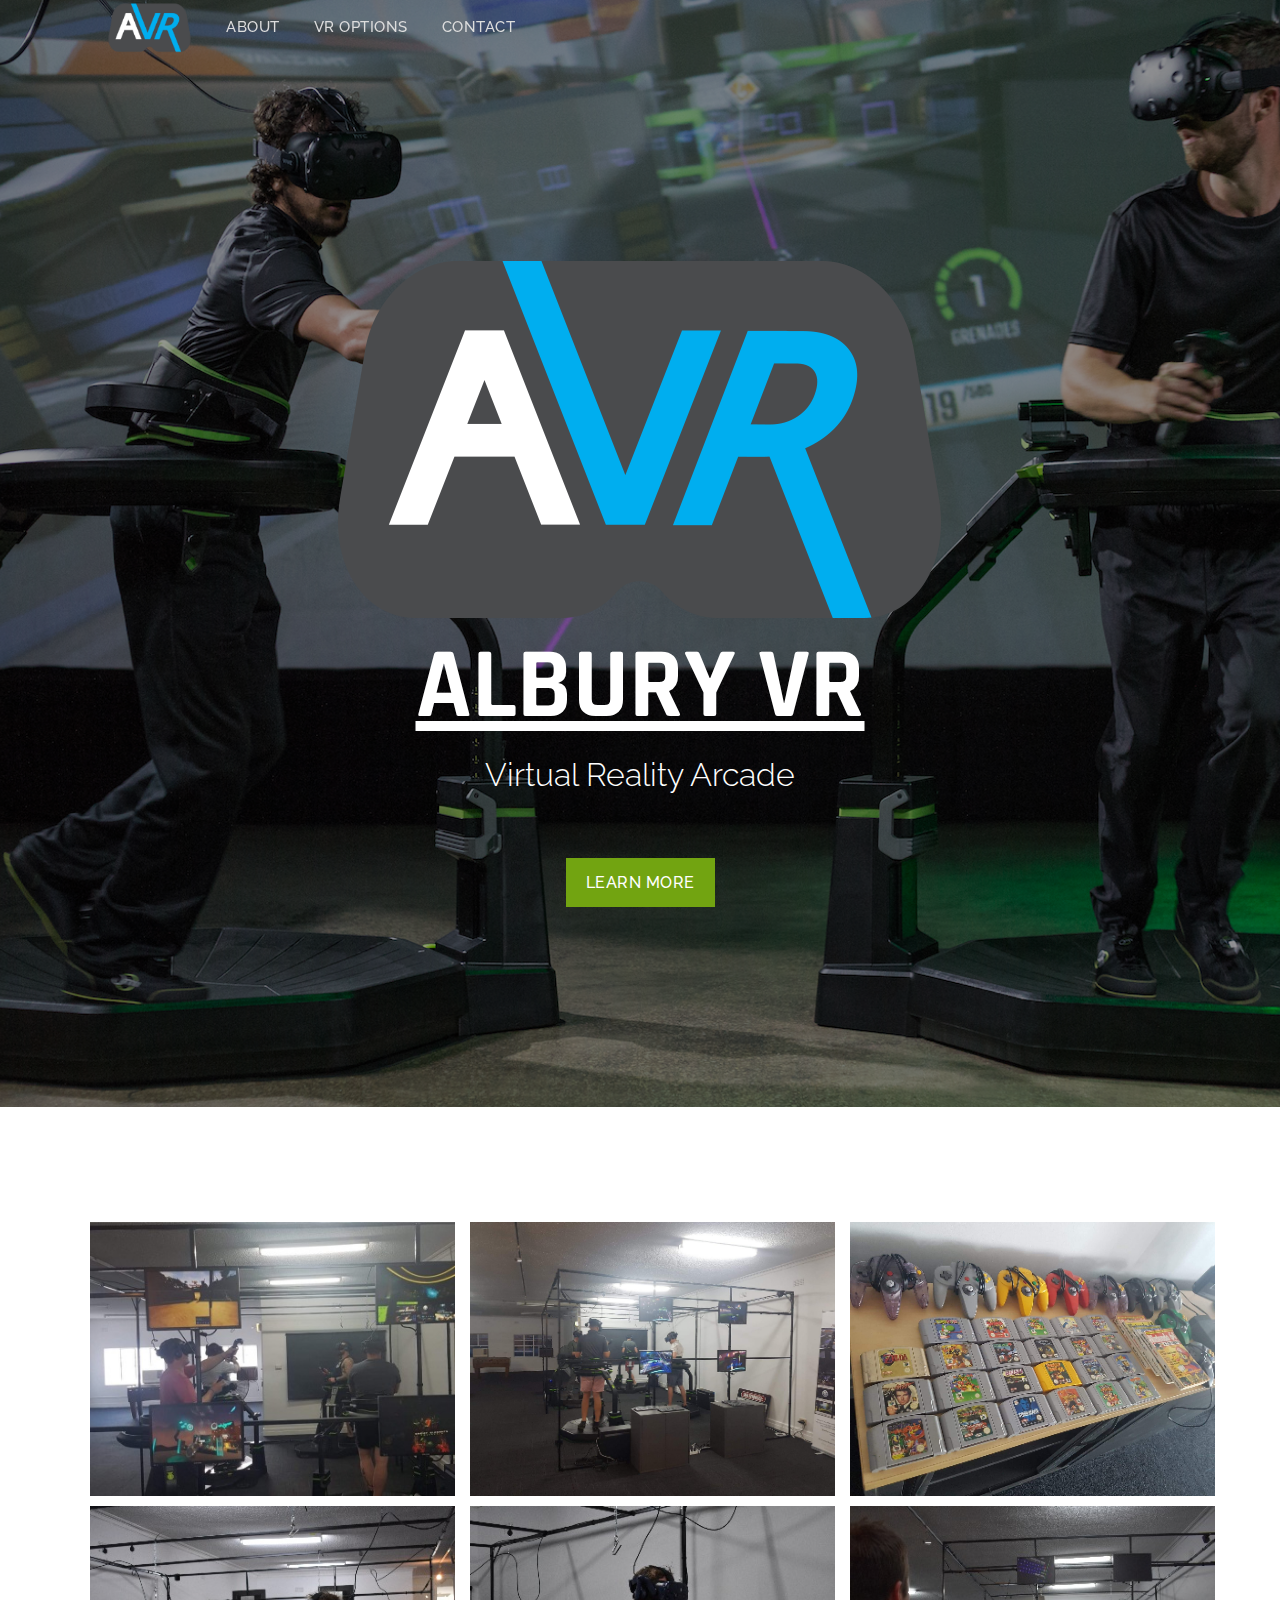
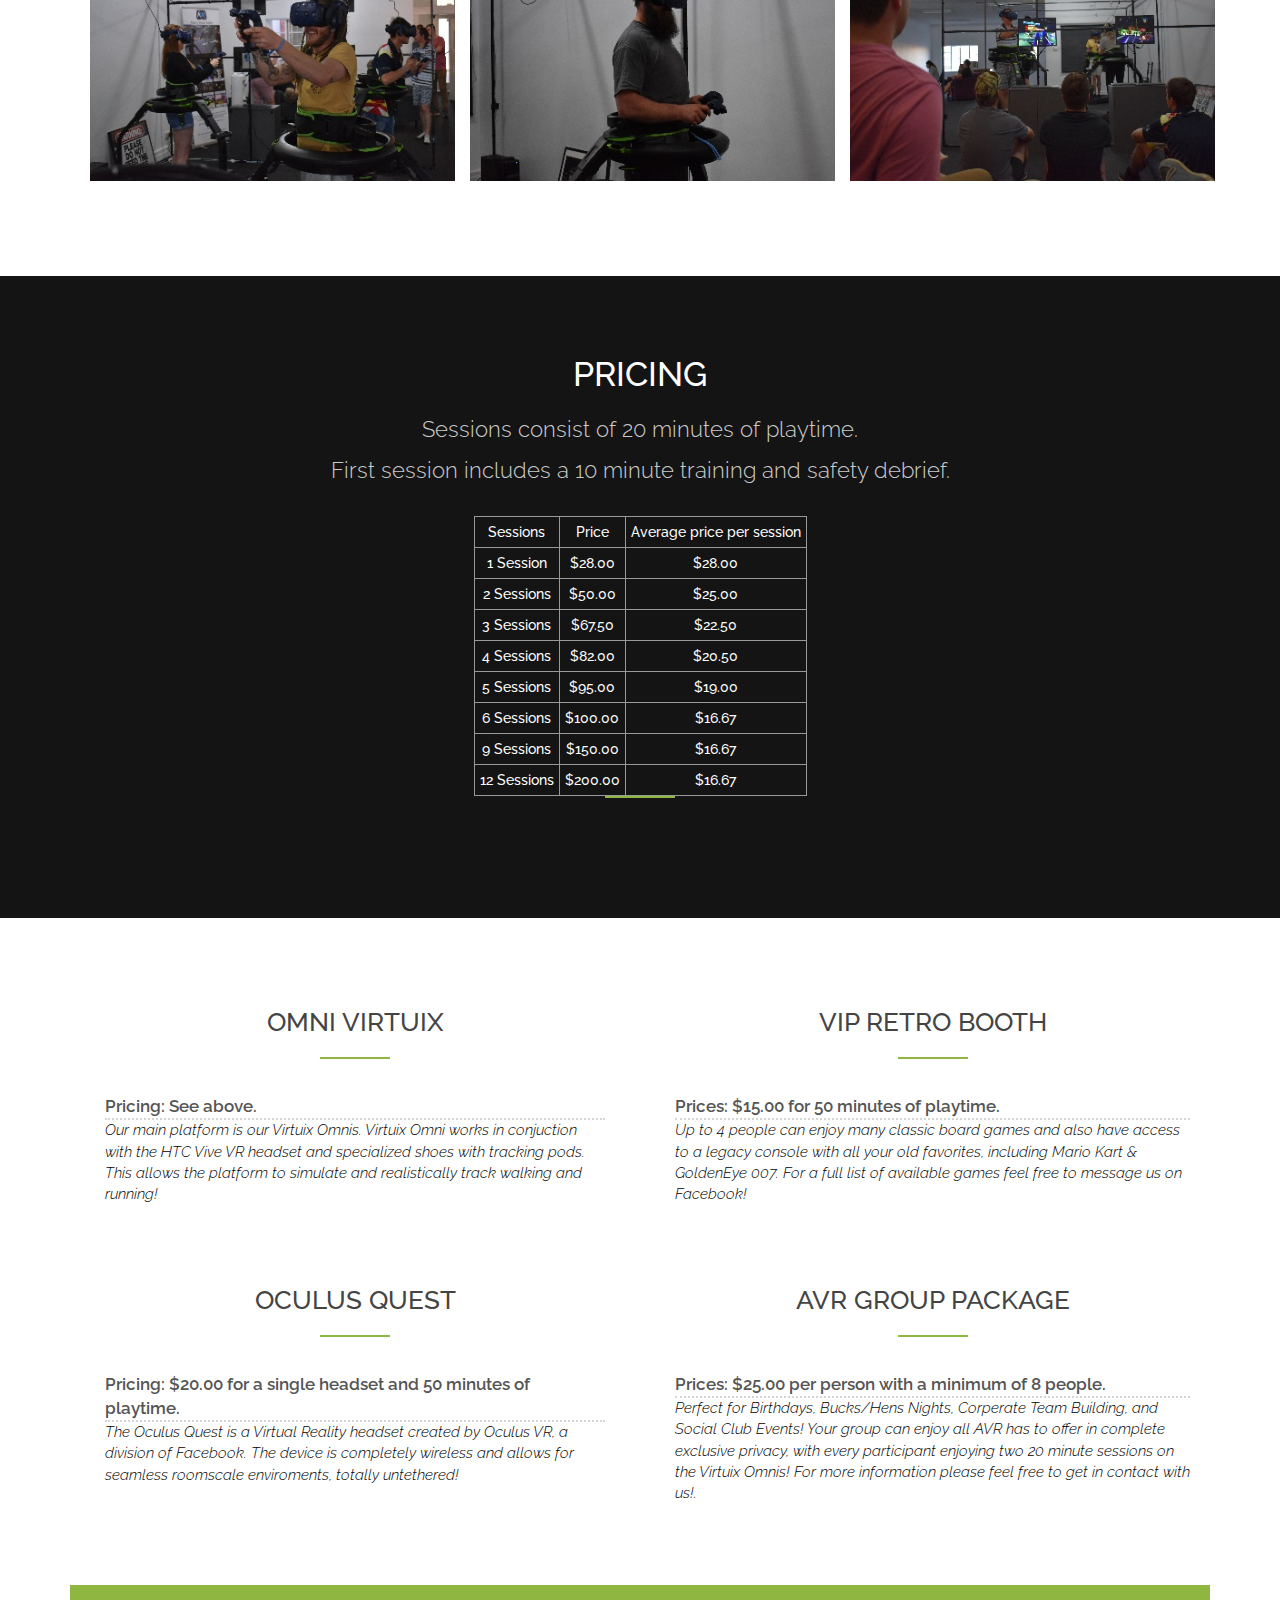
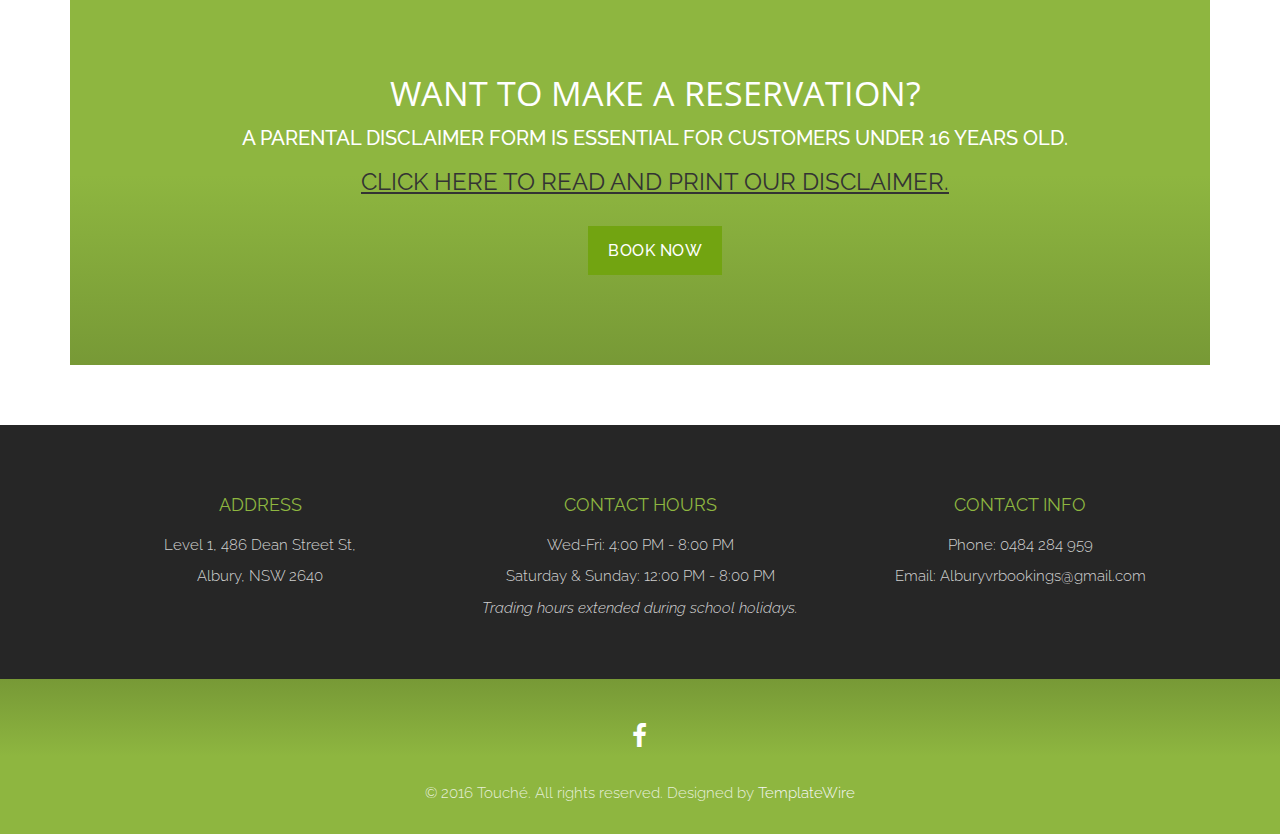
<file: index.html>
<!DOCTYPE html>
<html lang="en">
<head>
<meta charset="utf-8">
<meta name="viewport" content="width=device-width, initial-scale=1">
<title>Albury VR</title>
<meta name="description" content="Virtual Reality Arcade in Albury Wodonga">
<meta name="author" content="darcyfinancial.com">

<!-- Favicons
    ================================================== -->
<link rel="shortcut icon" href="img/favicon.ico" type="image/x-icon">
<link rel="apple-touch-icon" href="img/apple-touch-icon.png">
<link rel="apple-touch-icon" sizes="72x72" href="img/apple-touch-icon-72x72.png">
<link rel="apple-touch-icon" sizes="114x114" href="img/apple-touch-icon-114x114.png">

<!-- Bootstrap -->
<link rel="stylesheet" type="text/css"  href="css/bootstrap.css">
<link rel="stylesheet" type="text/css" href="fonts/font-awesome/css/font-awesome.css">

<!-- Stylesheet
    ================================================== -->
<link rel="stylesheet" type="text/css"  href="css/style.css">
<link rel="stylesheet" type="text/css" href="css/nivo-lightbox/nivo-lightbox.css">
<link rel="stylesheet" type="text/css" href="css/nivo-lightbox/default.css">
<link href="https://fonts.googleapis.com/css?family=Raleway:300,400,500,600,700" rel="stylesheet">
<link href="https://fonts.googleapis.com/css?family=Open+Sans:300,400,600,700" rel="stylesheet">
<link href="https://fonts.googleapis.com/css?family=Dancing+Script:400,700" rel="stylesheet">

<!-- HTML5 shim and Respond.js for IE8 support of HTML5 elements and media queries -->
<!-- WARNING: Respond.js doesn't work if you view the page via file:// -->
<!--[if lt IE 9]>
      <script src="https://oss.maxcdn.com/html5shiv/3.7.2/html5shiv.min.js"></script>
      <script src="https://oss.maxcdn.com/respond/1.4.2/respond.min.js"></script>
    <![endif]-->

<!--Specify GoogleFonts HTML embed-->
<link href="https://fonts.googleapis.com/css?family=Rajdhani&display=swap" rel="stylesheet">
<!-- -->

</head>
<body id="page-top" data-spy="scroll" data-target=".navbar-fixed-top">
<!-- Navigation
    ==========================================-->
<nav id="menu" class="navbar navbar-default navbar-fixed-top">
  <div class="container">
    <!-- Brand and toggle get grouped for better mobile display -->
    <div class="navbar-header">
      <button type="button" class="navbar-toggle collapsed" data-toggle="collapse" data-target="#bs-example-navbar-collapse-1"> <span class="sr-only">Toggle navigation</span> <span class="icon-bar"></span> <span class="icon-bar"></span> <span class="icon-bar"></span> </button>

    <!-- Collect the nav links, forms, and other content for toggling -->
    <div class="collapse navbar-collapse" id="bs-example-navbar-collapse-1">
      <ul class="nav navbar-nav navbar-right">
        <li><a class="navbar-brand page-scroll" href="#page-top"><img src = "./img/logo1.png" style="padding-top: -100px;margin-top: -15px;"</img></a>
        <li><a href="#about" class="page-scroll">About</a></li>
        <li><a href="#price" class="page-scroll">VR Options</a></li>
        <li><a href="#call-reservation" class="page-scroll">Contact</a></li>
      </ul>
    </div>
    <!-- /.navbar-collapse -->
  </div>
</nav>
<!-- Header -->
<header id="header">
  <div class="intro">
    <div class="overlay">
      <div class="container">
        <div class="row">
          <div class="intro-text">
            <img class="top-logo" href= "#biglogo" src="./img/logobig.png">
            <h1><u>ALBURY VR</u></h1>
            <p>Virtual Reality Arcade</p>
            <a href="#price" class="btn btn-custom btn-lg page-scroll">Learn More</a> 
          </div>
        </div>
      </div>
    </div>
  </div>
</header>
<!-- About Section -->
<a name="about"></a>
<br>
<div class="">


<!--Image gallery, make sure these are 400x300 or they won't format correctly-->
  
<!--
        <table class= "center">
          <tbody>
<tr>
<td><img src = "./img/user.jpg"></td>
<td><img src = "./img/user1.jpg"></td>
<td><img src = "./img/user2.jpg"></td>
</tr>
<tr>
<td><img src = "./img/user3.jpg"></td>
<td><img src = "./img/user4.jpg"></td>
<td><img src = "./img/user5.jpg"></td>
</tr>
          </tbody>
        </table>
      -->
        <div class="container"> 
            <div class="row images-row"> 
            <div class="col-sm-12 col-md-6 col-lg-4">
              <img src = "./img/user.jpg">  
            </div>
            <div class="col-sm-12 col-md-6 col-lg-4">
              <img src = "./img/user1.jpg">  
            </div>
            <div class="col-sm-12 col-md-6 col-lg-4">
              <img src = "./img/user2.jpg">  
            </div>
            <div class="col-sm-12 col-md-6 col-lg-4">
              <img src = "./img/user3.jpg">  
            </div>
            <div class="col-sm-12 col-md-6 col-lg-4">
              <img src = "./img/user4.jpg">  
            </div>
            <div class="col-sm-12 col-md-6 col-lg-4">
              <img src = "./img/user5.jpg">  
            </div>
          </div>
        </div> 
<!-- Menu Section -->
<div id="menu">
  <div class="section-title text-center center">
    <div class="overlay">
      <h2>Pricing</h2>
<!-- Pricing Table -->
<p class="tableexplain">Sessions consist of 20 minutes of playtime.</p>
<p class="tableexplain">First session includes a 10 minute training and safety debrief.</p>
<br>
<table class="center">
          <tbody>
<tr>
<th>Sessions</th>
<th>Price</th>
<th>Average price per session</th>
</tr>
<tr>
<td>1 Session</td>
<td>$28.00</td>
<td>$28.00</td>
</tr>
<tr>
<td>2 Sessions</td>
<td>$50.00</td>
<td>$25.00</td>
</tr>
<tr>
<td>3 Sessions</td>
<td>$67.50</td>
<td>$22.50</td>
</tr>
<tr>
<td>4 Sessions</td>
<td>$82.00</td>
<td>$20.50</td>
</tr>
<tr>
<td>5 Sessions</td>
<td>$95.00</td>
<td>$19.00</td>
</tr>
<tr>
<td>6 Sessions</td>
<td>$100.00</td>
<td>$16.67</td>
</tr>
<tr>
<td>9 Sessions</td>
<td>$150.00</td>
<td>$16.67</td>
</tr>
<tr>
<td>12 Sessions</td>
<td>$200.00</td>
<td>$16.67</td>
</tr>
          </tbody>
      </table>
      <hr>
    </div>
  <a name="price"></a>
  </div>
  <div class="container">
    <div>
      <div class="col-xs-12 col-sm-6">
        <div class="menu-section">
          <h2 class="menu-section-title">Omni Virtuix</h2>
          <hr>
          <div class="menu-item">
            <div class="menu-item-name">Pricing: See above.</div>
            <div class="menu-item-description">Our main platform is our Virtuix Omnis. Virtuix Omni works in conjuction with the HTC Vive VR headset and specialized shoes with tracking pods. This allows the platform to simulate and realistically track walking and running!</div>
          </div>
        </div>
      <div class="menu-section">
        <h2 class="menu-section-title">Oculus Quest</h2>
        <hr>
        <div class="menu-item">
          <div class="menu-item-name">Pricing: $20.00 for a single headset and 50 minutes of playtime.</div>
          <div class="menu-item-description">The Oculus Quest is a Virtual Reality headset created by Oculus VR, a division of Facebook. The device is completely wireless and allows for seamless roomscale enviroments, totally untethered!</div>
        </div>
      </div>
    </div>
    <div class="row">
      <div class="col-xs-12 col-sm-6">
        <div class="menu-section">
          <h2 class="menu-section-title">VIP Retro Booth</h2>
          <hr>
          <div class="menu-item">
            <div class="menu-item-name">Prices: $15.00 for 50 minutes of playtime.</div>
            <!--<div class="menu-item-price"> $30 per Hour </div>-->
            <div class="menu-item-description">Up to 4 people can enjoy many classic board games and also have access to a legacy console with all your old favorites, including Mario Kart & GoldenEye 007. For a full list of available games feel free to message us on Facebook!</div>
          </div>
        </div>
        <div class="menu-section">
          <h2 class="menu-section-title">AVR Group Package</h2>
          <hr>
          <div class="menu-item">
            <div class="menu-item-name">Prices: $25.00 per person with a minimum of 8 people.</div>
            <div class="menu-item-description">Perfect for Birthdays, Bucks/Hens Nights, Corperate Team Building, and Social Club Events! Your group can enjoy all AVR has to offer in complete exclusive privacy, with every participant enjoying two 20 minute sessions on the Virtuix Omnis! For more information please feel free to get in contact with us!.</div>
    </div>
    </div>
  </div>
</div>

<!-- Call Reservation Section -->
<div id="call-reservation" class="text-center">
  <div class="container">
    <h2>Want to make a reservation?</h2>
    <h3>A parental disclaimer form is essential for customers under 16 years old.</h3>
    <a href="./dl/waiver.pdf" download="AlburyVRdisclaimerform">
      <h4><u>Click here to read and print our disclaimer.</u></h4>
    </a>
    <a target="_blank"  href="https://bookeo.com/alburyvr" class="btn btn-custom btn-lg">Book Now</a> </div>
  </div>
</div>
</div>
</div>

<!-- Contact Section -->
<div id="footer">
  <div class="container text-center">
    <div class="col-md-4">
      <h3>Address</h3>
      <div class="contact-item">
        <p>Level 1, 486 Dean Street St,</p>
        <p>Albury, NSW 2640</p>
      </div>
    </div>
    <div class="col-md-4">
      <h3>Contact Hours</h3>
      <div class="contact-item">
        <p>Wed-Fri: 4:00 PM - 8:00 PM</p>
        <p>Saturday & Sunday: 12:00 PM - 8:00 PM</p>
        <p><i>Trading hours extended during school holidays.</i></p>
      </div>
    </div>
    <div class="col-md-4">
      <h3>Contact Info</h3>
      <div class="contact-item">
        <p>Phone: 0484 284 959</p>
        <p>Email: Alburyvrbookings@gmail.com</p>
      </div>
    </div>
  </div>
  <div class="container-fluid text-center copyrights">
    <div class="col-md-8 col-md-offset-2">
      <div class="social">
        <ul>
          <li><a target="_blank" href="https://www.facebook.com/AlburyVR/"><i class="fa fa-facebook"></i></a></li>
        </ul>
      </div>
      <p>&copy; 2016 Touché. All rights reserved. Designed by <a href="http://www.templatewire.com" rel="nofollow">TemplateWire</a></p>
    </div>
  </div>
</div>
<script type="text/javascript" src="js/jquery.1.11.1.js"></script>
<script type="text/javascript" src="js/bootstrap.js"></script>
<script type="text/javascript" src="js/SmoothScroll.js"></script>
<script type="text/javascript" src="js/nivo-lightbox.js"></script>
<script type="text/javascript" src="js/jquery.isotope.js"></script>
<script type="text/javascript" src="js/jqBootstrapValidation.js"></script>
<script type="text/javascript" src="js/contact_me.js"></script>
<script type="text/javascript" src="js/main.js"></script>
</body>
</html>
</file>
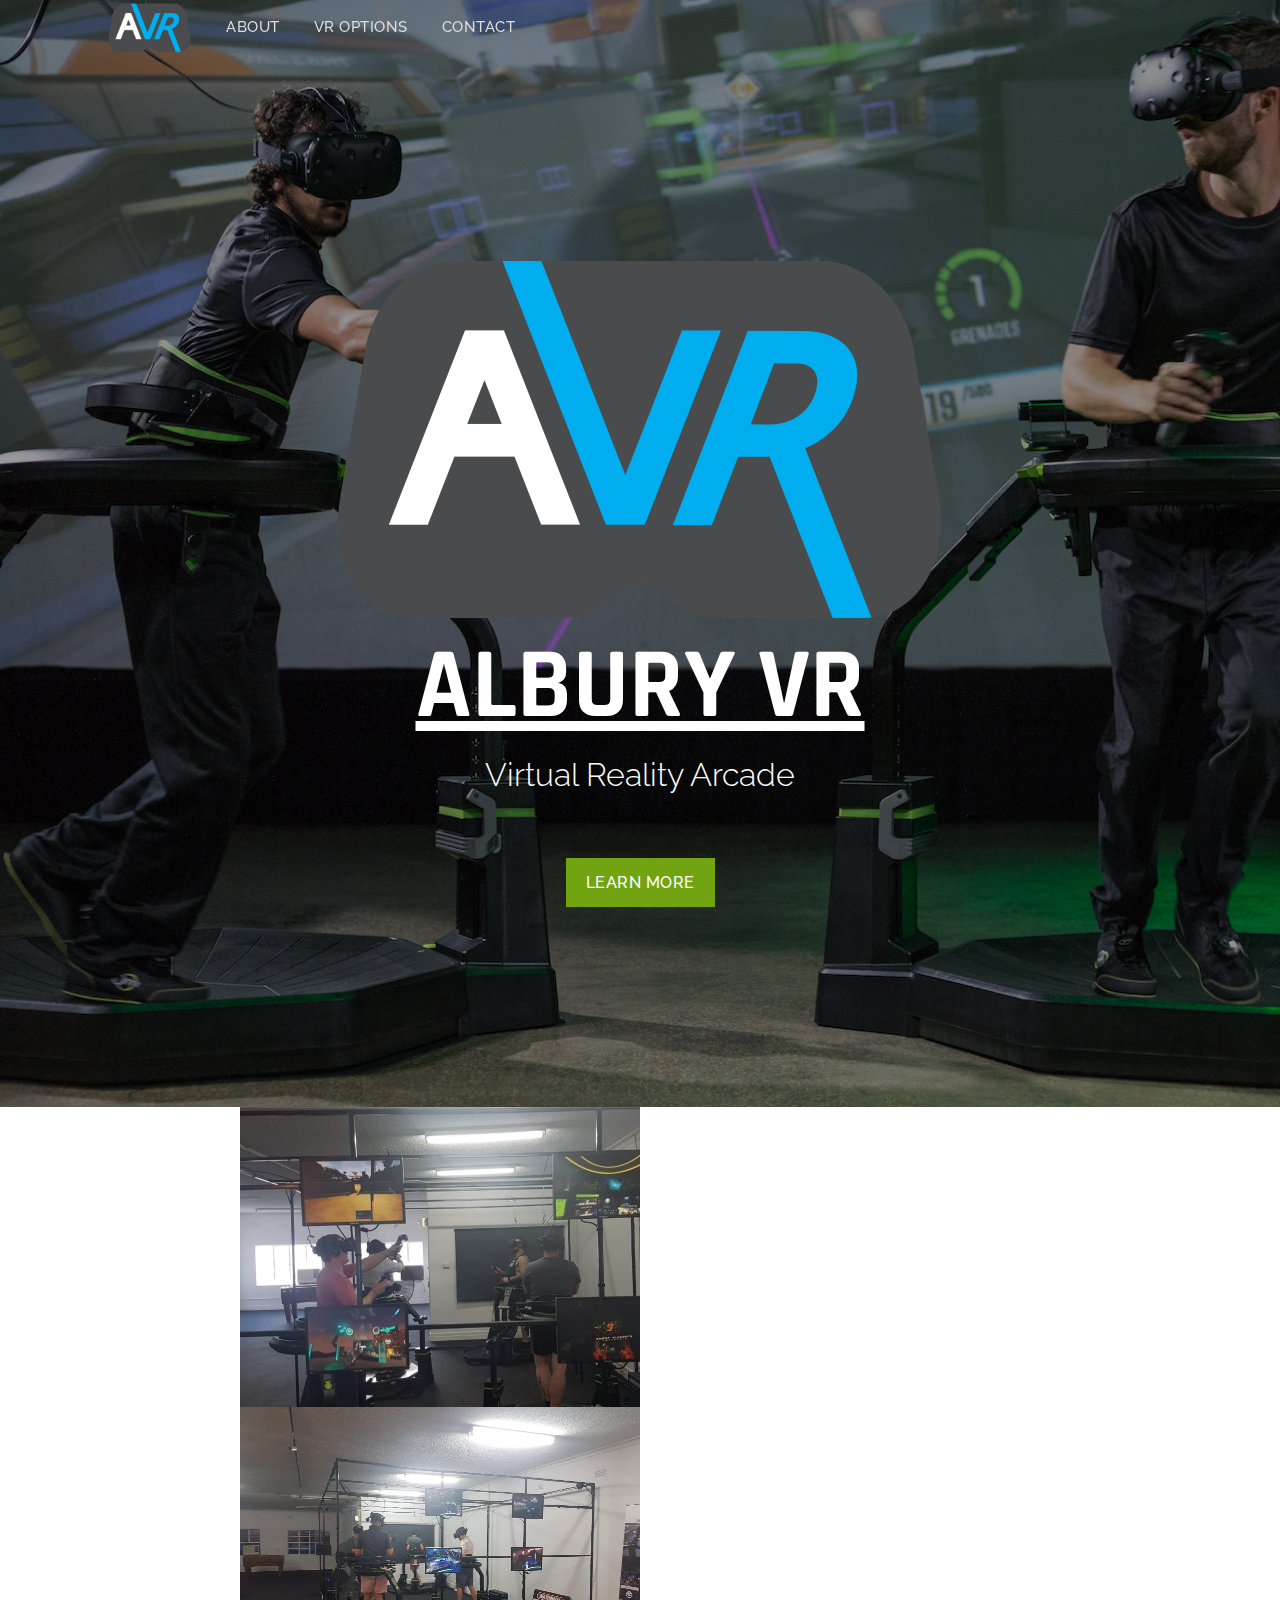
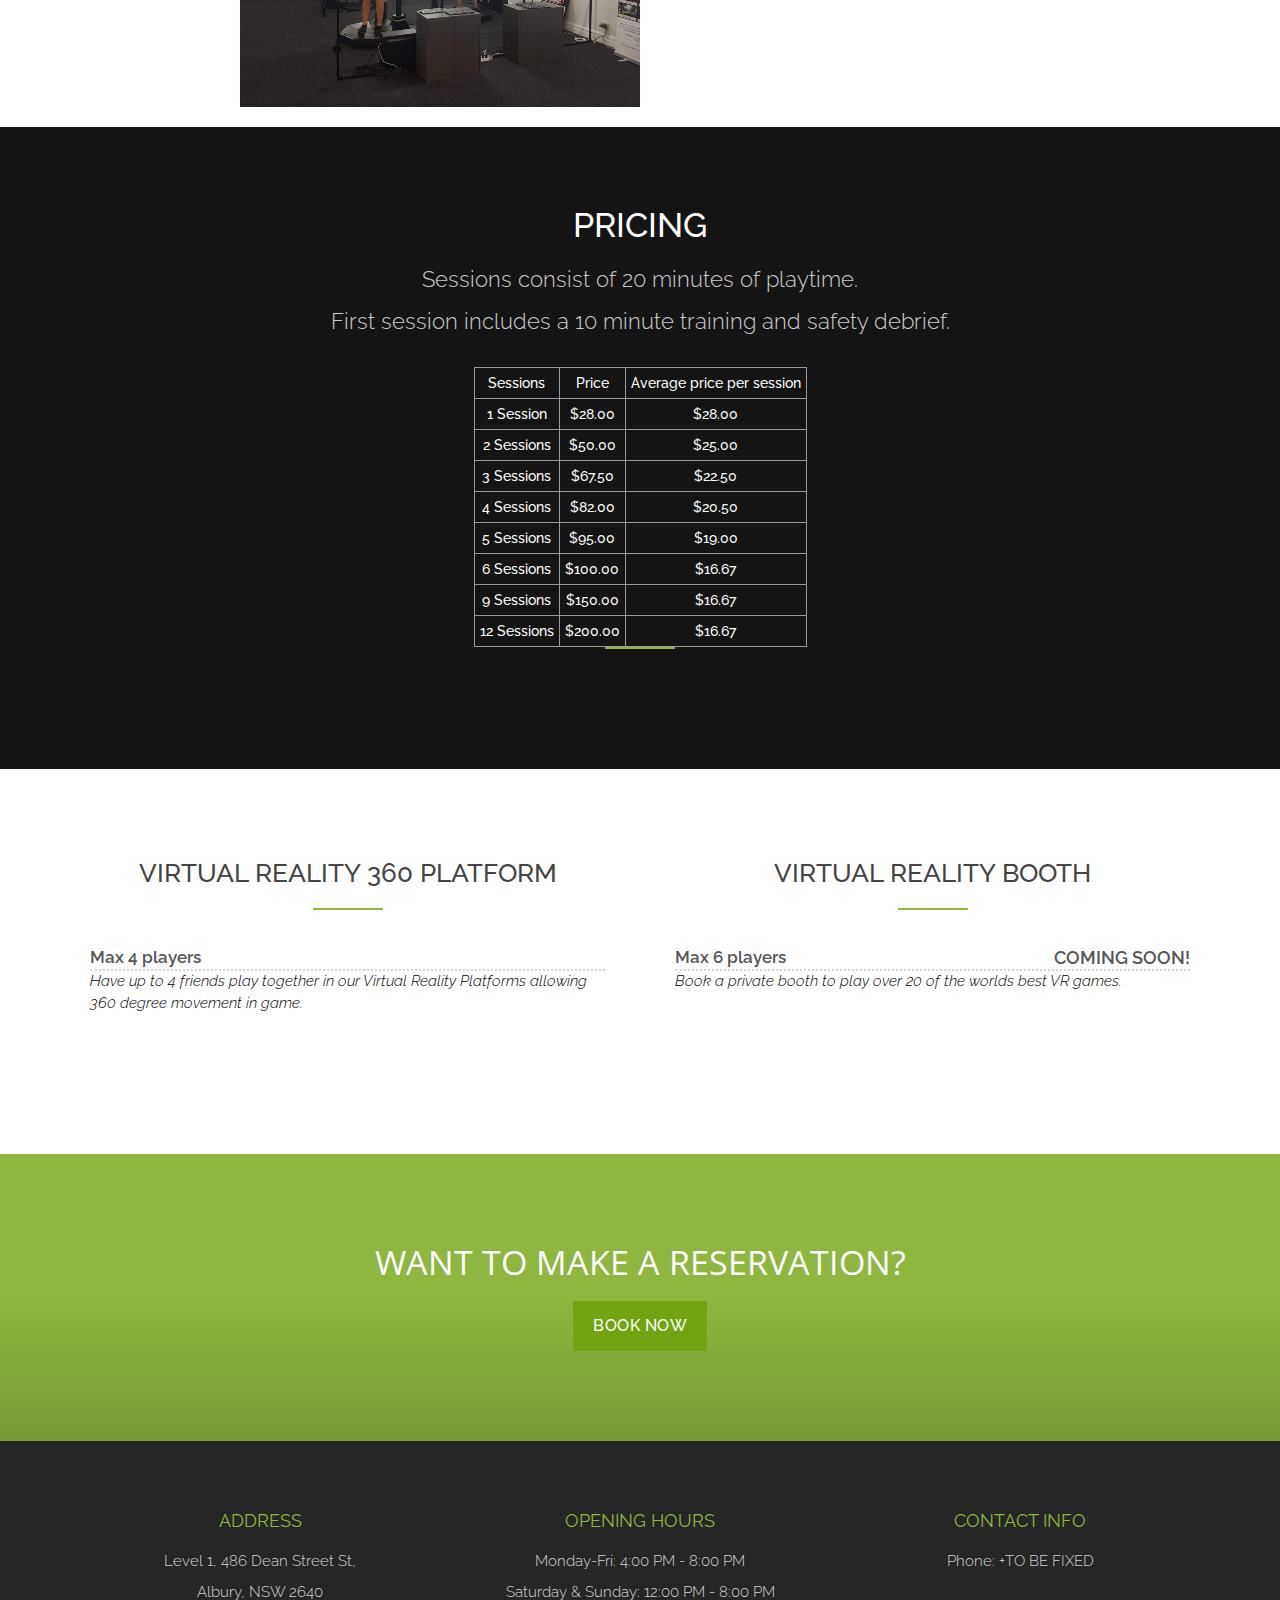
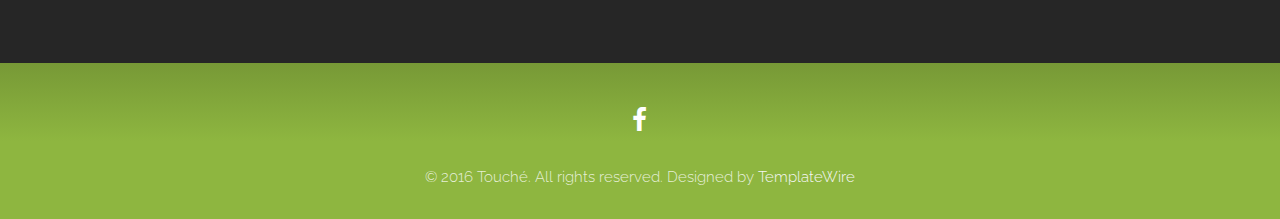
<file: index - Copy.html>
<!DOCTYPE html>
<html lang="en">
<head>
<meta charset="utf-8">
<meta name="viewport" content="width=device-width, initial-scale=1">
<title>Albury VR</title>
<meta name="description" content="Virtual Reality Arcade in Albury Wodonga">
<meta name="author" content="darcyfinancial.com">

<!-- Favicons
    ================================================== -->
<link rel="shortcut icon" href="img/favicon.ico" type="image/x-icon">
<link rel="apple-touch-icon" href="img/apple-touch-icon.png">
<link rel="apple-touch-icon" sizes="72x72" href="img/apple-touch-icon-72x72.png">
<link rel="apple-touch-icon" sizes="114x114" href="img/apple-touch-icon-114x114.png">

<!-- Bootstrap -->
<link rel="stylesheet" type="text/css"  href="css/bootstrap.css">
<link rel="stylesheet" type="text/css" href="fonts/font-awesome/css/font-awesome.css">

<!-- Stylesheet
    ================================================== -->
<link rel="stylesheet" type="text/css"  href="css/style.css">
<link rel="stylesheet" type="text/css" href="css/nivo-lightbox/nivo-lightbox.css">
<link rel="stylesheet" type="text/css" href="css/nivo-lightbox/default.css">
<link href="https://fonts.googleapis.com/css?family=Raleway:300,400,500,600,700" rel="stylesheet">
<link href="https://fonts.googleapis.com/css?family=Open+Sans:300,400,600,700" rel="stylesheet">
<link href="https://fonts.googleapis.com/css?family=Dancing+Script:400,700" rel="stylesheet">

<!-- HTML5 shim and Respond.js for IE8 support of HTML5 elements and media queries -->
<!-- WARNING: Respond.js doesn't work if you view the page via file:// -->
<!--[if lt IE 9]>
      <script src="https://oss.maxcdn.com/html5shiv/3.7.2/html5shiv.min.js"></script>
      <script src="https://oss.maxcdn.com/respond/1.4.2/respond.min.js"></script>
    <![endif]-->

<!--Specify GoogleFonts HTML embed-->
<link href="https://fonts.googleapis.com/css?family=Rajdhani&display=swap" rel="stylesheet">
<!-- -->

</head>
<body id="page-top" data-spy="scroll" data-target=".navbar-fixed-top">
<!-- Navigation
    ==========================================-->
<nav id="menu" class="navbar navbar-default navbar-fixed-top">
  <div class="container">
    <!-- Brand and toggle get grouped for better mobile display -->
    <div class="navbar-header">
      <button type="button" class="navbar-toggle collapsed" data-toggle="collapse" data-target="#bs-example-navbar-collapse-1"> <span class="sr-only">Toggle navigation</span> <span class="icon-bar"></span> <span class="icon-bar"></span> <span class="icon-bar"></span> </button>

    <!-- Collect the nav links, forms, and other content for toggling -->
    <div class="collapse navbar-collapse" id="bs-example-navbar-collapse-1">
      <ul class="nav navbar-nav navbar-right">
        <li><a class="navbar-brand page-scroll" href="#page-top"><img src = "./img/logo1.png" style="padding-top: -100px;margin-top: -15px;"</img></a>
        <li><a href="#about" class="page-scroll">About</a></li>
        <li><a href="#price" class="page-scroll">VR Options</a></li>
        <li><a href="#call-reservation" class="page-scroll">Contact</a></li>
      </ul>
    </div>
    <!-- /.navbar-collapse -->
  </div>
</nav>
<!-- Header -->
<header id="header">
  <div class="intro">
    <div class="overlay">
      <div class="container">
        <div class="row">
          <div class="intro-text">
            <img href= "#biglogo" src = "./img/logobig.png"</img>
            <h1><u>ALBURY VR</u></h1>
            <p>Virtual Reality Arcade</p>
            <a href="#price" class="btn btn-custom btn-lg page-scroll">Learn More</a> </div>
        </div>
      </div>
    </div>
  </div>
</header>
<!-- About Section -->
<a name="about"></a>
<div class="container">
        <div class="menu-item"><img src= "./img/user.jpg" style="border-right-style: solid;padding-left: 170px;">
        <div class="menu-item"><img src= "./img/user1.jpg" style="border-right-style: solid;padding-left: 170px;"></div>
    <div class="col-xs-12 col-sm-6">
      <div class="menu-section">
        <h2 class="menu-section-title"></h2>
        <div class="menu-item">
          <div class="menu-item-name"></div>
          <!--<div class="menu-item-price"> $30 per Hour </div>-->
          <div class="menu-item-price"></div>
          <div class="menu-item-description"></div>
        </div>
      </div>
    </div>
  </div>
</div>
<!-- Menu Section -->
<div id="menu">
  <div class="section-title text-center center">
    <div class="overlay">
      <h2>Pricing</h2>
<!-- Pricing Table -->
<p class="tableexplain">Sessions consist of 20 minutes of playtime.</p>
<p class="tableexplain">First session includes a 10 minute training and safety debrief.</p>
<br>
      <table class="center"
          <tbody>
<tr>
<th>Sessions</th>
<th>Price</th>
<th>Average price per session</th>
</tr>
<tr>
<td>1 Session</td>
<td>$28.00</td>
<td>$28.00</td>
</tr>
<tr>
<td>2 Sessions</td>
<td>$50.00</td>
<td>$25.00</td>
</tr>
<tr>
<td>3 Sessions</td>
<td>$67.50</td>
<td>$22.50</td>
</tr>
<tr>
<td>4 Sessions</td>
<td>$82.00</td>
<td>$20.50</td>
</tr>
<tr>
<td>5 Sessions</td>
<td>$95.00</td>
<td>$19.00</td>
</tr>
<tr>
<td>6 Sessions</td>
<td>$100.00</td>
<td>$16.67</td>
</tr>
<tr>
<td>9 Sessions</td>
<td>$150.00</td>
<td>$16.67</td>
</tr>
<tr>
<td>12 Sessions</td>
<td>$200.00</td>
<td>$16.67</td>
</tr>
          </tbody>
      </table>
      <hr>
    </div>
  <a name="price"></a>
  </div>
  <div class="container">
    <div class="row">
      <div class="col-xs-12 col-sm-6">
        <div class="menu-section">
          <h2 class="menu-section-title">Virtual Reality 360 Platform</h2>
          <hr>
          <div class="menu-item">
            <div class="menu-item-name">Max 4 players</div>
            <div class="menu-item-description">Have up to 4 friends play together in our Virtual Reality Platforms allowing 360 degree movement in game.</div>
          </div>
        </div>
      </div>
      <div class="col-xs-12 col-sm-6">
        <div class="menu-section">
          <h2 class="menu-section-title">Virtual Reality Booth</h2>
          <hr>
          <div class="menu-item">
            <div class="menu-item-name">Max 6 players</div>
            <!--<div class="menu-item-price"> $30 per Hour </div>-->
            <div class="menu-item-price">COMING SOON!</div>
            <div class="menu-item-description">Book a private booth to play over 20 of the worlds best VR games.</div>
          </div>
        </div>
      </div>
    </div>
  </div>
</div>
<!-- Call Reservation Section -->
<div id="call-reservation" class="text-center">
  <div class="container">
    <h2>Want to make a reservation?</h2>
    <a target="_blank"  href="https://bookeo.com/alburyvr" class="btn btn-custom btn-lg">Book Now</a> </div>
  </div>
</div>
<!-- Contact Section -->
<div id="footer">
  <div class="container text-center">
    <div class="col-md-4">
      <h3>Address</h3>
      <div class="contact-item">
        <p>Level 1, 486 Dean Street St,</p>
        <p>Albury, NSW 2640</p>
      </div>
    </div>
    <div class="col-md-4">
      <h3>Opening Hours</h3>
      <div class="contact-item">
        <p>Monday-Fri: 4:00 PM - 8:00 PM</p>
        <p>Saturday & Sunday: 12:00 PM - 8:00 PM</p>
      </div>
    </div>
    <div class="col-md-4">
      <h3>Contact Info</h3>
      <div class="contact-item">
        <p>Phone: +TO BE FIXED</p>
        <!--<p>Email: info@alburyvr.com.au</p>-->
      </div>
    </div>
  </div>
  <div class="container-fluid text-center copyrights">
    <div class="col-md-8 col-md-offset-2">
      <div class="social">
        <ul>
          <li><a target="_blank" href="https://www.facebook.com/AlburyVR/"><i class="fa fa-facebook"></i></a></li>
        </ul>
      </div>
      <p>&copy; 2016 Touché. All rights reserved. Designed by <a href="http://www.templatewire.com" rel="nofollow">TemplateWire</a></p>
    </div>
  </div>
</div>
<script type="text/javascript" src="js/jquery.1.11.1.js"></script>
<script type="text/javascript" src="js/bootstrap.js"></script>
<script type="text/javascript" src="js/SmoothScroll.js"></script>
<script type="text/javascript" src="js/nivo-lightbox.js"></script>
<script type="text/javascript" src="js/jquery.isotope.js"></script>
<script type="text/javascript" src="js/jqBootstrapValidation.js"></script>
<script type="text/javascript" src="js/contact_me.js"></script>
<script type="text/javascript" src="js/main.js"></script>
</body>
</html>
</file>
<file: css/style.css>
body,
html {
  font-family: "Raleway", sans-serif;
  text-rendering: optimizeLegibility !important;
  -webkit-font-smoothing: antialiased !important;
  color: #000;
  font-weight: 300;
  width: 100% !important;
  height: 100% !important;
}
h2 {
  margin: 0 0 20px 0;
  font-weight: 500;
  font-size: 34px;
  color: #333;
  text-transform: uppercase;
}
h3 {
  font-size: 22px;
  font-weight: 500;
  color: #333;
}
h4 {
  font-size: 24px;
  text-transform: uppercase;
  font-weight: 400;
  color: #333;
}
h5 {
  text-transform: uppercase;
  font-weight: 700;
  line-height: 20px;
}
table.center {
  margin-left: auto;
  margin-right: auto;
}
table.imggal {
  width: 80%;
  height: auto;
}
#biglogo {
  width: 150px;
}

h2.center {
  text-align: center;
}

th,
td {
  border: 1px solid #999;
  padding: 0.5rem;
  text-align: center;
  color: #fff;
  font-weight: 500;
}
#tabeexplain {
  text-align: center;
  color: #fff;
  font-weight: 500;
}
p {
  font-size: 16px;
}
p.intro {
  margin: 12px 0 0;
  line-height: 24px;
}
a {
  color: #8eb640;
}
a:hover,
a:focus {
  text-decoration: none;
  color: #222;
}
ul,
ol {
  list-style: none;
}
.clearfix:after {
  visibility: hidden;
  display: block;
  font-size: 0;
  content: " ";
  clear: both;
  height: 0;
}
.clearfix {
  display: inline-block;
}
* html .clearfix {
  height: 1%;
}
.clearfix {
  display: block;
}
ul,
ol {
  padding: 0;
  webkit-padding: 0;
  moz-padding: 0;
}
hr {
  height: 2px;
  width: 70px;
  text-align: center;
  position: relative;
  background: #8eb640;
  margin: 0;
  margin-bottom: 40px;
  border: 0;
}
.btn:active,
.btn.active {
  background-image: none;
  outline: 0;
  -webkit-box-shadow: none;
  box-shadow: none;
}
a:focus,
.btn:focus,
.btn:active:focus,
.btn.active:focus,
.btn.focus,
.btn:active.focus,
.btn.active.focus {
  outline: none;
  outline-offset: none;
}
/* Navigation */
#menu {
  padding: 20px;
  transition: all 0.8s;
  max-width: 100vw;
}
#menu.navbar-default {
  background-color: rgba(248, 248, 248, 0);
  border-color: rgba(231, 231, 231, 0);
}
#menu a.navbar-brand {
  padding-bottom: 10px;
}
#menu.navbar-default .navbar-nav > li > a {
  text-transform: uppercase;
  color: #ddd;
  font-weight: 500;
  font-size: 15px;
  padding: 5px 0;
  border: 2px solid transparent;
  letter-spacing: 0.5px;
  margin: 10px 15px 0 15px;
}
#menu.navbar-default .navbar-nav > li > a:hover {
  color: #8eb640;
}
.on {
  background-color: #262626 !important;
  padding: 0 !important;
  padding: 10px 0 !important;
}
.navbar-default .navbar-nav > .active > a,
.navbar-default .navbar-nav > .active > a:hover,
.navbar-default .navbar-nav > .active > a:focus {
  color: #8eb640 !important;
  background-color: transparent;
}
.navbar-toggle {
  border-radius: 0;
}
.navbar-default .navbar-toggle:hover,
.navbar-default .navbar-toggle:focus {
  background-color: #8eb640;
  border-color: #8eb640;
}
.navbar-default .navbar-toggle:hover > .icon-bar {
  background-color: #fff;
}
.section-title {
  margin-bottom: 70px;
}
.section-title .overlay {
  padding: 80px 0;
  background: rgba(0, 0, 0, 0.7);
}
.section-title p {
  font-size: 22px;
  color: rgba(255, 255, 255, 0.8);
}
.section-title hr {
  margin: 0 auto;
  margin-bottom: 40px;
}
.btn-custom {
  text-transform: uppercase;
  color: #fff;
  background-color: #72a411;
  border: 0;
  padding: 14px 20px;
  margin: 0;
  font-size: 16px;
  font-weight: 500;
  letter-spacing: 0.5px;
  border-radius: 0;
  margin-top: 20px;
  transition: all 0.5s;
}
.btn-custom:hover,
.btn-custom:focus,
.btn-custom.focus,
.btn-custom:active,
.btn-custom.active {
  color: #fff;
  background-color: #628d0f;
}
/* Header Section */
.intro {
  display: block;
  width: 100%;
  padding: 0;
  background: url(../img/Action.jpeg) no-repeat center center;
  background-color: #e5e5e5;
  -webkit-background-size: cover;
  -moz-background-size: cover;
  background-size: cover;
  -o-background-size: cover;
}
.intro .overlay {
  background: rgba(0, 0, 0, 0.4);
}
.intro h1 {
  font-family: "Rajdhani", sans-serif;
  color: #fff;
  font-size: 10rem;
  font-weight: 700;
  margin-top: 0;
  margin-bottom: 10px;
}
.intro span {
  color: #a7c44c;
  font-weight: 600;
}
.intro p {
  color: #fff;
  font-size: 32px;
  font-weight: 300;
  margin-top: 10px;
  margin-bottom: 40px;
}
header .intro-text {
  padding-top: 250px;
  padding-bottom: 200px;
  text-align: center;
}
/* About Section */
#about {
  padding: 120px 0;
}
#about h3 {
  font-size: 20px;
}
#about .about-text {
  margin-left: 10px;
}
#about .about-img {
  display: inline-block;
  position: relative;
}
#about .about-img:before {
  display: block;
  content: "";
  position: absolute;
  top: 8px;
  right: 8px;
  bottom: 8px;
  left: 8px;
  border: 1px solid rgba(255, 255, 255, 0.5);
}
#about p {
  line-height: 24px;
  margin: 15px 0 30px;
}
/* Menu Section */
#menu {
  padding: 0 0 60px 0;
}
#menu .section-title {
  background: #444 url(../img/Location.jpg) center center no-repeat fixed;
  background-size: cover;
}
#menu .section-title h2 {
  color: #fff;
}
#menu img {
  padding-left: 20px;
  display: inline;
  width: 105px;
  vertical-align: top;
  padding-bottom: 5px;
  margin-bottom: 10px;
}
#menu h3 {
  padding: 10px 0;
  text-transform: uppercase;
}
#menu .menu-section hr {
  margin: 0 auto;
}
#menu .menu-section {
  margin: 0 20px 80px;
}
#menu .menu-section-title {
  font-size: 26px;
  display: block;
  font-weight: 500;
  color: #444;
  margin: 20px 0;
  text-align: center;
}
#menu .menu-item {
  margin: 35px 0;
  font-size: 18px;
}
#menu .menu-item-name {
  font-weight: 600;
  font-size: 17px;
  color: #555;
  border-bottom: 2px dotted rgb(213, 213, 213);
}
#menu .menu-item-description {
  font-style: italic;
  font-size: 15px;
}
#menu .menu-item-price {
  float: right;
  font-weight: 600;
  color: #555;
  margin-top: -26px;
}
/* Portfolio Section */
#portfolio {
  padding: 0 0 120px 0;
}
#portfolio .section-title {
  background: #444 url(../img/gallery-bg.jpg) center center no-repeat fixed;
  background-size: cover;
  margin-bottom: 50px;
}
#portfolio .section-title h2 {
  color: #fff;
}
.categories {
  padding-bottom: 30px;
  text-align: center;
}
ul.cat li {
  display: inline-block;
}
ol.type li {
  display: inline-block;
  margin: 0 10px;
  padding: 20px 0;
}
ol.type li a {
  color: #999;
  font-weight: 500;
  font-size: 14px;
  padding: 12px 24px;
  background: #eee;
  border: 0;
  border-radius: 0;
  text-transform: uppercase;
  letter-spacing: 0.5px;
}
ol.type li a.active {
  color: #fff;
  background-color: #8eb640;
}
ol.type li a:hover {
  color: #fff;
  background-color: #8eb640;
}
.isotope-item {
  z-index: 2;
}
.isotope-hidden.isotope-item {
  z-index: 1;
}
.isotope,
.isotope .isotope-item {
  /* change duration value to whatever you like */
  -webkit-transition-duration: 0.8s;
  -moz-transition-duration: 0.8s;
  transition-duration: 0.8s;
}
.isotope-item {
  margin-right: -1px;
  -webkit-backface-visibility: hidden;
  backface-visibility: hidden;
}
.isotope {
  -webkit-backface-visibility: hidden;
  backface-visibility: hidden;
  -webkit-transition-property: height, width;
  -moz-transition-property: height, width;
  transition-property: height, width;
}
.isotope .isotope-item {
  -webkit-backface-visibility: hidden;
  backface-visibility: hidden;
  -webkit-transition-property: -webkit-transform, opacity;
  -moz-transition-property: -moz-transform, opacity;
  transition-property: transform, opacity;
}
.portfolio-item {
  margin: 15px 0;
}
.portfolio-item .hover-bg {
  overflow: hidden;
  position: relative;
}
.portfolio-item .hover-bg:before {
  display: block;
  content: "";
  position: absolute;
  top: 6px;
  right: 6px;
  bottom: 6px;
  left: 6px;
  border: 1px solid rgba(255, 255, 255, 0.6);
}
.hover-bg .hover-text {
  position: absolute;
  text-align: center;
  margin: 0 auto;
  color: #fff;
  background: rgba(0, 0, 0, 0.6);
  padding: 30% 0 0 0;
  height: 100%;
  width: 100%;
  opacity: 0;
  transition: all 0.5s;
}
.hover-bg .hover-text > h4 {
  opacity: 0;
  color: #fff;
  -webkit-transform: translateY(100%);
  transform: translateY(100%);
  transition: all 0.3s;
  font-size: 17px;
  letter-spacing: 0.5px;
  font-weight: 500;
}
.hover-bg:hover .hover-text > h4 {
  opacity: 1;
  -webkit-backface-visibility: hidden;
  -webkit-transform: translateY(0);
  transform: translateY(0);
}
.hover-bg:hover .hover-text {
  opacity: 1;
}
/* Team Section */
#team {
  color: #fff;
  background: #444 url(../img/team-bg.jpg) center top no-repeat fixed;
  background-size: cover;
}
#team .overlay {
  padding: 120px 0 80px 0;
  background: rgba(0, 0, 0, 0.6);
}
#team h2,
#team p {
  color: #fff;
}
#team hr {
  background: #fff;
}
#team h3 {
  color: #fff;
  font-weight: 400;
  font-size: 20px;
  margin: 5px 0;
}
#team img {
  width: 280px;
}
#team .thumbnail {
  background: transparent;
  border: 0;
}
#team .thumbnail .team-img {
  display: inline-block;
  position: relative;
}
#team .thumbnail .team-img:before {
  display: block;
  content: "";
  position: absolute;
  top: 8px;
  right: 8px;
  bottom: 8px;
  left: 8px;
  border: 1px solid rgba(255, 255, 255, 0.2);
}
#team .thumbnail .caption {
  padding-top: 10px;
}
#team .thumbnail .caption p {
  color: rgba(255, 255, 255, 0.7);
  padding: 0 10px;
  font-size: 15px;
}
/* Call Reservation Section */
#call-reservation {
  padding: 90px 0;
  color: #fff;
  /* Permalink - use to edit and share this gradient: http://colorzilla.com/gradient-editor/#8eb640+50,779936+100 */
  background: rgb(142, 182, 64); /* Old browsers */
  background: -moz-linear-gradient(
    top,
    rgba(142, 182, 64, 1) 50%,
    rgba(119, 153, 54, 1) 100%
  ); /* FF3.6-15 */
  background: -webkit-linear-gradient(
    top,
    rgba(142, 182, 64, 1) 50%,
    rgba(119, 153, 54, 1) 100%
  ); /* Chrome10-25,Safari5.1-6 */
  background: linear-gradient(
    to bottom,
    rgba(142, 182, 64, 1) 50%,
    rgba(119, 153, 54, 1) 100%
  ); /* W3C, IE10+, FF16+, Chrome26+, Opera12+, Safari7+ */
  filter: progid:DXImageTransform.Microsoft.gradient( startColorstr='#8eb640', endColorstr='#779936', GradientType=0 ); /* IE6-9 */
}
#call-reservation .overlay {
  padding: 80px 0;
  background: #8eb640;
}
#call-reservation h2 {
  font-family: "Open Sans", sans-serif;
  color: #fff;
  font-weight: 400;
  margin: 0;
}
#call-reservation hr {
  background: #fff;
}
#call-reservation h3 {
  color: #fff;
  font-weight: 500;
  font-size: 20px;
  margin: 5px 0;
}
/* Contact Section */
#contact {
  padding: 100px 0 60px 0;
  background: #f6f6f6;
}
#contact .section-title p {
  color: #777;
}
#contact form {
  padding: 0;
}
#contact h3 {
  text-transform: uppercase;
  font-size: 20px;
  font-weight: 400;
  color: #555;
}
#contact .text-danger {
  color: #cc0033;
  text-align: left;
}
label {
  font-size: 12px;
  font-weight: 400;
  font-family: "Open Sans", sans-serif;
  float: left;
}
#contact .form-control {
  display: block;
  width: 100%;
  padding: 6px 12px;
  font-size: 16px;
  line-height: 1.42857143;
  color: #444;
  background-color: #fff;
  background-image: none;
  border: 1px solid #ddd;
  border-radius: 0;
  -webkit-box-shadow: none;
  box-shadow: none;
  -webkit-transition: none;
  -o-transition: none;
  transition: none;
}
#contact .form-control:focus {
  border-color: #999;
  outline: 0;
  -webkit-box-shadow: transparent;
  box-shadow: transparent;
}
.form-control::-webkit-input-placeholder {
  color: #777;
}
.form-control:-moz-placeholder {
  color: #777;
}
.form-control::-moz-placeholder {
  color: #777;
}
.form-control:-ms-input-placeholder {
  color: #777;
}
#contact .contact-item {
  margin: 20px 0 40px 0;
}
#contact .contact-item span {
  font-weight: 400;
  color: #aaa;
  text-transform: uppercase;
  margin-bottom: 6px;
  display: inline-block;
}
#contact .contact-item p {
  font-size: 16px;
}
/* Footer Section*/
#footer {
  background: #262626;
  padding: 50px 0 0 0;
}
#footer h3 {
  color: #8eb640;
  font-weight: 400;
  font-size: 18px;
  text-transform: uppercase;
  margin-bottom: 20px;
}
#footer .copyrights {
  padding: 20px 0;
  margin-top: 50px;
  /* Permalink - use to edit and share this gradient: http://colorzilla.com/gradient-editor/#779936+0,8eb640+50 */
  background: rgb(119, 153, 54); /* Old browsers */
  background: -moz-linear-gradient(
    top,
    rgba(119, 153, 54, 1) 0%,
    rgba(142, 182, 64, 1) 50%
  ); /* FF3.6-15 */
  background: -webkit-linear-gradient(
    top,
    rgba(119, 153, 54, 1) 0%,
    rgba(142, 182, 64, 1) 50%
  ); /* Chrome10-25,Safari5.1-6 */
  background: linear-gradient(
    to bottom,
    rgba(119, 153, 54, 1) 0%,
    rgba(142, 182, 64, 1) 50%
  ); /* W3C, IE10+, FF16+, Chrome26+, Opera12+, Safari7+ */
  filter: progid:DXImageTransform.Microsoft.gradient( startColorstr='#779936', endColorstr='#8eb640', GradientType=0 ); /* IE6-9 */
}
#footer .social {
  margin: 20px 0 30px 0;
}
#footer .social ul li {
  display: inline-block;
  margin: 0 20px;
}
#footer .social i.fa {
  font-size: 26px;
  padding: 4px;
  color: #fff;
  transition: all 0.3s;
}
#footer .social i.fa:hover {
  color: #eee;
}
#footer p {
  font-size: 15px;
  color: rgba(255, 255, 255, 0.8);
}
#footer a {
  color: #f6f6f6;
}
#footer a:hover {
  color: #333;
}

.images-row {
  margin: 10vh 0;
  text-align: center;
}
.images-row img {
  padding: 5px;
  max-width: 375px;
}
@media screen and (max-width: 565px) {
  .top-logo {
    max-width: 250px;
  }
  .images-row {
    flex-direction: column;
  }

  .images-row img {
    max-width: 320px;
  }
}
@media screen and (max-width: 320px) {
  .top-logo,
  .images-row img {
    max-width: 250px;
  }
  .intro h1 {
    font-size: 7.5rem;
  }
  .intro p {
    font-size: 2.5rem;
  }
}
</file>
<file: css/nivo-lightbox/default.css>
/*
 * Nivo Lightbox Default Theme v1.0
 * http://dev7studios.com/nivo-lightbox
 *
 * Copyright 2013, Dev7studios
 * Free to use and abuse under the MIT license.
 * http://www.opensource.org/licenses/mit-license.php
 */
 
 .nivo-lightbox-theme-default * {
    -webkit-box-sizing: initial !important;
    -moz-box-sizing: initial !important;
    box-sizing: initial !important;
 }
.nivo-lightbox-theme-default.nivo-lightbox-overlay { 
	background: #666;
	background: rgba(0,0,0,0.6); 
}
.nivo-lightbox-theme-default .nivo-lightbox-content.nivo-lightbox-loading { background: url(loading.gif) no-repeat 50% 50%; }

.nivo-lightbox-theme-default .nivo-lightbox-nav {
	top: 10%;
	width: 8%;
	height: 80%;
	text-indent: -9999px;
	background-repeat: no-repeat;
	background-position: 50% 50%;
	opacity: 0.5;
}
.nivo-lightbox-theme-default .nivo-lightbox-nav:hover { 
	opacity: 1; 
	background-color: transparent;
}
.nivo-lightbox-theme-default .nivo-lightbox-prev { 
	background-image: url(prev.png); 
	border-radius: 0 3px 3px 0;
}
.nivo-lightbox-theme-default .nivo-lightbox-next { 
	background-image: url(next.png); 
	border-radius: 3px 0 0 3px;
}

.nivo-lightbox-theme-default .nivo-lightbox-close {
	display: block;
	background: url(close.png) no-repeat 5px 5px;
	width: 16px;
	height: 16px;
	text-indent: -9999px;
	padding: 5px;
	opacity: 0.5;
}
.nivo-lightbox-theme-default .nivo-lightbox-close:hover { opacity: 1; }

.nivo-lightbox-theme-default .nivo-lightbox-title-wrap { bottom: -7%; }
.nivo-lightbox-theme-default .nivo-lightbox-title {
	font: 14px/20px 'Helvetica Neue', Helvetica, Arial, sans-serif;
	font-style: normal;
	font-weight: normal;
	background: #000;
	color: #fff;
	padding: 7px 15px;
	border-radius: 30px;
}

.nivo-lightbox-theme-default .nivo-lightbox-image img {
	background: #fff;
	-webkit-box-shadow: 0px 1px 1px rgba(0,0,0,0.4);
	   -moz-box-shadow: 0px 1px 1px rgba(0,0,0,0.4);
	        box-shadow: 0px 1px 1px rgba(0,0,0,0.4);
}
.nivo-lightbox-theme-default .nivo-lightbox-ajax,
.nivo-lightbox-theme-default .nivo-lightbox-inline {
	background: #fff;
	padding: 40px;
	-webkit-box-shadow: 0px 1px 1px rgba(0,0,0,0.4);
	   -moz-box-shadow: 0px 1px 1px rgba(0,0,0,0.4);
	        box-shadow: 0px 1px 1px rgba(0,0,0,0.4);
}

@media (-webkit-min-device-pixel-ratio: 1.3),
       (-o-min-device-pixel-ratio: 2.6/2),
       (min--moz-device-pixel-ratio: 1.3),
       (min-device-pixel-ratio: 1.3),
       (min-resolution: 1.3dppx) {

	.nivo-lightbox-theme-default .nivo-lightbox-content.nivo-lightbox-loading { 
		background-image: url(loading@2x.gif); 
		background-size: 32px 32px;
	}
	.nivo-lightbox-theme-default .nivo-lightbox-prev { 
		background-image: url(prev@2x.png); 
		background-size: 48px 48px;
	}
	.nivo-lightbox-theme-default .nivo-lightbox-next { 
		background-image: url(next@2x.png); 
		background-size: 48px 48px;
	}
	.nivo-lightbox-theme-default .nivo-lightbox-close { 
		background-image: url(close@2x.png); 
		background-size: 16px 16px;
	}
	
}
</file>
